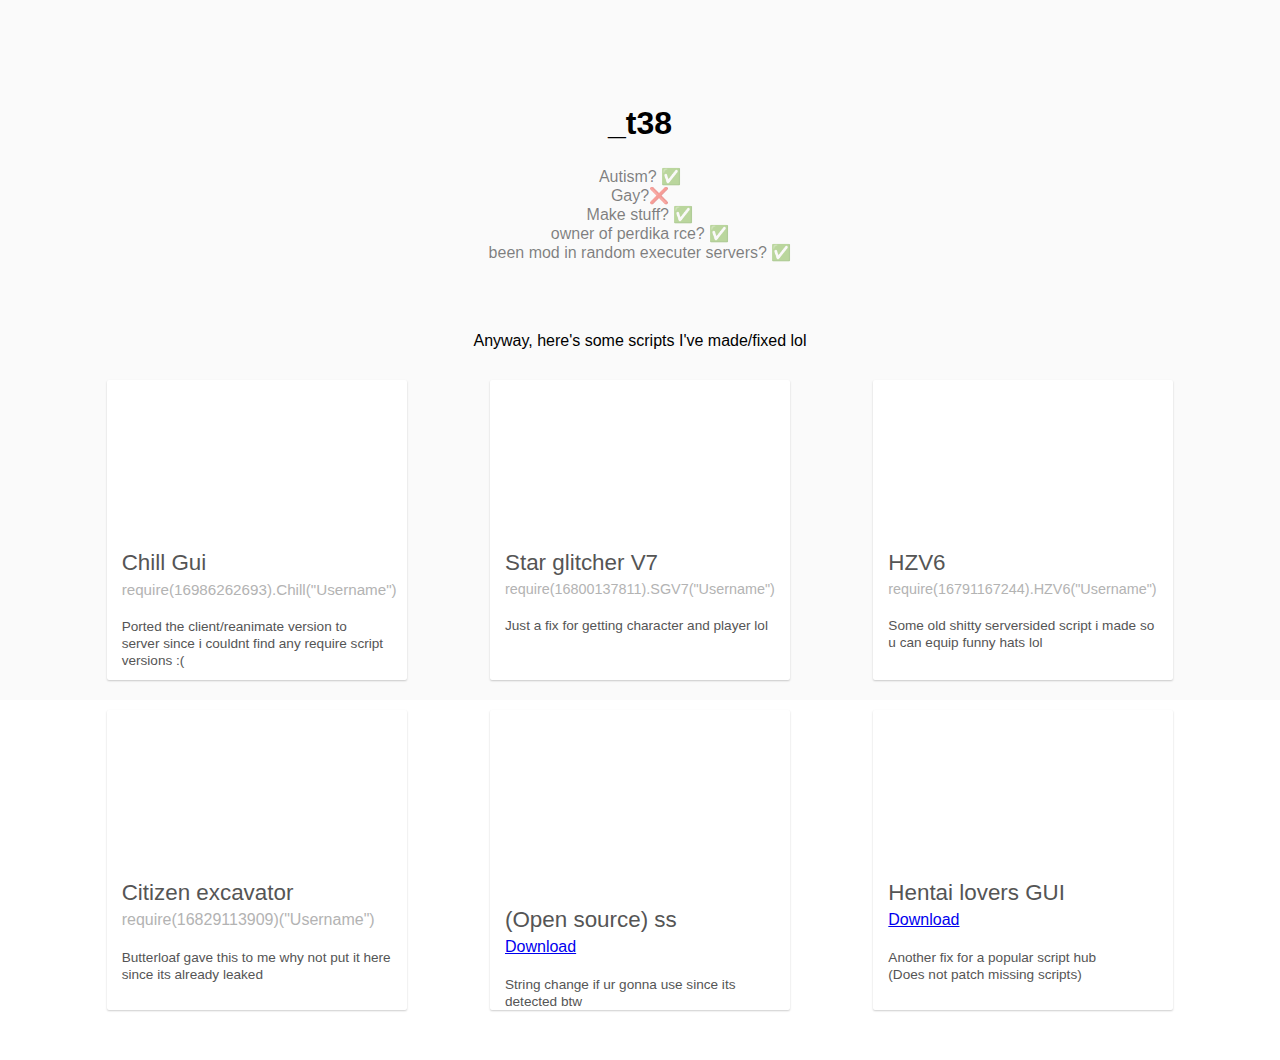
<file: Index.html>
<!DOCTYPE html>
<html lang="en">
<head>
    <meta charset="UTF-8">
    <meta name="viewport" content="width=device-width, initial-scale=1.0">
    <title>TSITE</title>
    <link rel="stylesheet" href="style.css">
    <body>
        <header id="i6oi">
        </header>
        <section class="flex-sect" id="iegct">
          <div class="container-width" id="i4na9">
            <div class="flex-title" id="i76st">_t38
            </div>
            <div class="flex-desc" id="ibkfj">Autism? ✅
              <br/>Gay?❌
              <br/>Make stuff? ✅
              <br/>owner of perdika rce? ✅
              <br/>been mod in random executer servers? ✅
            </div>
            <div id="ir3or">Anyway, here's some scripts I've made/fixed lol
            </div>
            <div class="cards" id="ixrt3">
              <div class="card" id="i9e5l">
                <div class="card-header" id="iwf1j">
                </div>
                <div class="card-body" id="izcf3">
                  <div class="card-title" id="inaz7">Chill Gui
                  </div>
                  <div class="card-sub-title" id="i8tqo">require(16986262693).Chill("Username")
                  </div>
                  <div class="card-desc" id="iaaap">Ported the client/reanimate version to server since i couldnt find any require script versions :(
                  </div>
                </div>
              </div>
              <div class="card">
                <div class="card-header ch2" id="inyj6">
                </div>
                <div class="card-body" id="i2yxy">
                  <div class="card-title" id="i2cfe">Star glitcher V7
                  </div>
                  <div class="card-sub-title" id="i8kvu">require(16800137811).SGV7("Username")
                  </div>
                  <div class="card-desc" id="id7zk">Just a fix for getting character and player lol
                  </div>
                </div>
              </div>
              <div class="card">
                <div class="card-header ch3" id="igehl">
                </div>
                <div class="card-body">
                  <div class="card-title" id="i97ff">HZV6
                  </div>
                  <div class="card-sub-title" id="iwpjm">require(16791167244).HZV6("Username")
                  </div>
                  <div class="card-desc" id="i41sh">Some old shitty serversided script i made so u can equip funny hats lol
                  </div>
                </div>
              </div>
              <div class="card">
                <div class="card-header ch4" id="i75to">
                </div>
                <div class="card-body">
                  <div class="card-title" id="itun6">Citizen excavator
                  </div>
                  <div class="card-sub-title" id="ik75h">require(16829113909)("Username")
                  </div>
                  <div class="card-desc" id="ihv1k">Butterloaf gave this to me why not put it here since its already leaked
                  </div>
                </div>
              </div>
              <div class="card">
                <div class="card-header ch5" id="i5hpf">
                </div>
                <div class="card-body" id="ie2j2">
                  <div class="card-title" id="i467q">(Open source) ss
                  </div>
                  <div id="hi" title="try" class="card-sub-title">
                    <a href="" id="ifmcp"></a>
                    <a href="https://cdn.discordapp.com/attachments/1219377278950314104/1220821440186814597/ss_working.rbxm?ex=662c0511&is=66199011&hm=d9e518389fba0e5497ba2c96643701a2f26087a14e2eafa07ac96cec0ff400ce&" id="iphlh">Download</a>
                    <a href="" id="isasu"></a>
                    <br/>
                    <a href="" id="i3dph"></a>
                  </div>
                  <div class="card-desc" id="i4723">String change if ur gonna use since its detected btw
                    <br/>
                  </div>
                </div>
              </div>
              <div class="card">
                <div class="card-header ch6" id="i205l">
                </div>
                <div class="card-body">
                  <div class="card-title" id="ipt85">Hentai lovers GUI
                  </div>
                  <div class="card-sub-title" id="ig3yg">
                    <a href="https://cdn.discordapp.com/attachments/1219407840075321496/1229881184121520229/updated.rbxm?ex=66314b1c&is=661ed61c&hm=25e60a882849dba34cbe95d7d6aae15550dbe0d0db387338a00d444bc7145bc9&" id="iiem5">Download</a>
                  </div>
                  <div class="card-desc" id="iqqh4">Another fix for a popular script hub
                    <br/>(Does not patch missing scripts)
                  </div>
                </div>
              </div>
            </div>
          </div>
        </section>
      </body>
</head>
</file>
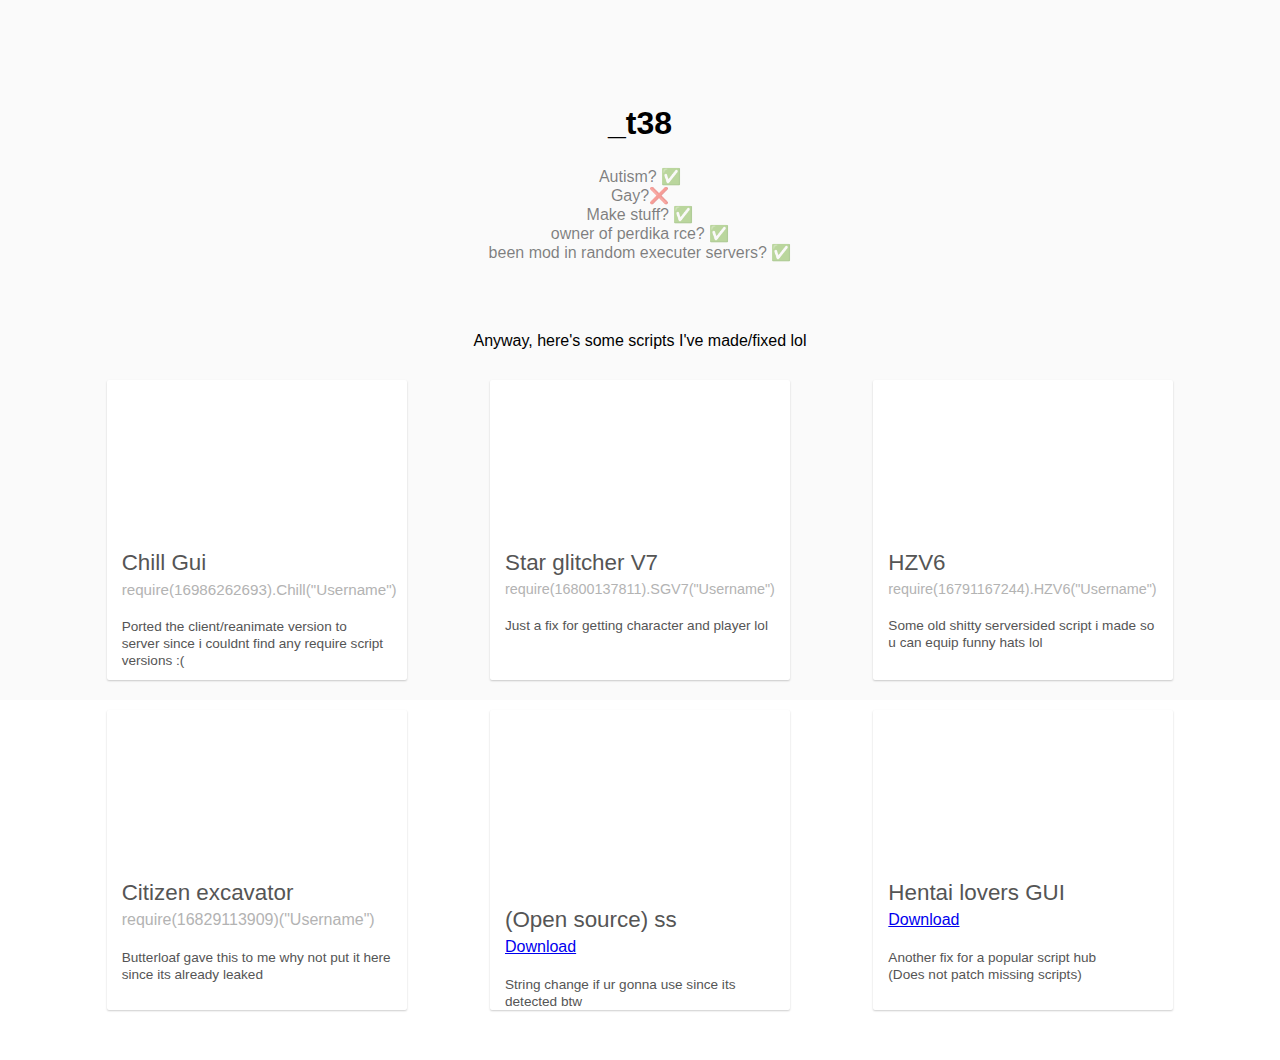
<file: index.html>
<!DOCTYPE html>
<html lang="en">
<head>
    <meta charset="UTF-8">
    <meta name="viewport" content="width=device-width, initial-scale=1.0">
    <title>TSITE</title>
    <link rel="stylesheet" href="style.css">
    <body>
        <header id="i6oi">
        </header>
        <section class="flex-sect" id="iegct">
          <div class="container-width" id="i4na9">
            <div class="flex-title" id="i76st">_t38
            </div>
            <div class="flex-desc" id="ibkfj">Autism? ✅
              <br/>Gay?❌
              <br/>Make stuff? ✅
              <br/>owner of perdika rce? ✅
              <br/>been mod in random executer servers? ✅
            </div>
            <div id="ir3or">Anyway, here's some scripts I've made/fixed lol
            </div>
            <div class="cards" id="ixrt3">
              <div class="card" id="i9e5l">
                <div class="card-header" id="iwf1j">
                </div>
                <div class="card-body" id="izcf3">
                  <div class="card-title" id="inaz7">Chill Gui
                  </div>
                  <div class="card-sub-title" id="i8tqo">require(16986262693).Chill("Username")
                  </div>
                  <div class="card-desc" id="iaaap">Ported the client/reanimate version to server since i couldnt find any require script versions :(
                  </div>
                </div>
              </div>
              <div class="card">
                <div class="card-header ch2" id="inyj6">
                </div>
                <div class="card-body" id="i2yxy">
                  <div class="card-title" id="i2cfe">Star glitcher V7
                  </div>
                  <div class="card-sub-title" id="i8kvu">require(16800137811).SGV7("Username")
                  </div>
                  <div class="card-desc" id="id7zk">Just a fix for getting character and player lol
                  </div>
                </div>
              </div>
              <div class="card">
                <div class="card-header ch3" id="igehl">
                </div>
                <div class="card-body">
                  <div class="card-title" id="i97ff">HZV6
                  </div>
                  <div class="card-sub-title" id="iwpjm">require(16791167244).HZV6("Username")
                  </div>
                  <div class="card-desc" id="i41sh">Some old shitty serversided script i made so u can equip funny hats lol
                  </div>
                </div>
              </div>
              <div class="card">
                <div class="card-header ch4" id="i75to">
                </div>
                <div class="card-body">
                  <div class="card-title" id="itun6">Citizen excavator
                  </div>
                  <div class="card-sub-title" id="ik75h">require(16829113909)("Username")
                  </div>
                  <div class="card-desc" id="ihv1k">Butterloaf gave this to me why not put it here since its already leaked
                  </div>
                </div>
              </div>
              <div class="card">
                <div class="card-header ch5" id="i5hpf">
                </div>
                <div class="card-body" id="ie2j2">
                  <div class="card-title" id="i467q">(Open source) ss
                  </div>
                  <div id="hi" title="try" class="card-sub-title">
                    <a href="" id="ifmcp"></a>
                    <a href="https://cdn.discordapp.com/attachments/1219377278950314104/1220821440186814597/ss_working.rbxm?ex=662c0511&is=66199011&hm=d9e518389fba0e5497ba2c96643701a2f26087a14e2eafa07ac96cec0ff400ce&" id="iphlh">Download</a>
                    <a href="" id="isasu"></a>
                    <br/>
                    <a href="" id="i3dph"></a>
                  </div>
                  <div class="card-desc" id="i4723">String change if ur gonna use since its detected btw
                    <br/>
                  </div>
                </div>
              </div>
              <div class="card">
                <div class="card-header ch6" id="i205l">
                </div>
                <div class="card-body">
                  <div class="card-title" id="ipt85">Hentai lovers GUI
                  </div>
                  <div class="card-sub-title" id="ig3yg">
                    <a href="https://cdn.discordapp.com/attachments/1219407840075321496/1229881184121520229/updated.rbxm?ex=66314b1c&is=661ed61c&hm=25e60a882849dba34cbe95d7d6aae15550dbe0d0db387338a00d444bc7145bc9&" id="iiem5">Download</a>
                  </div>
                  <div class="card-desc" id="iqqh4">Another fix for a popular script hub
                    <br/>(Does not patch missing scripts)
                  </div>
                </div>
              </div>
            </div>
          </div>
        </section>
      </body>
</head>
</file>
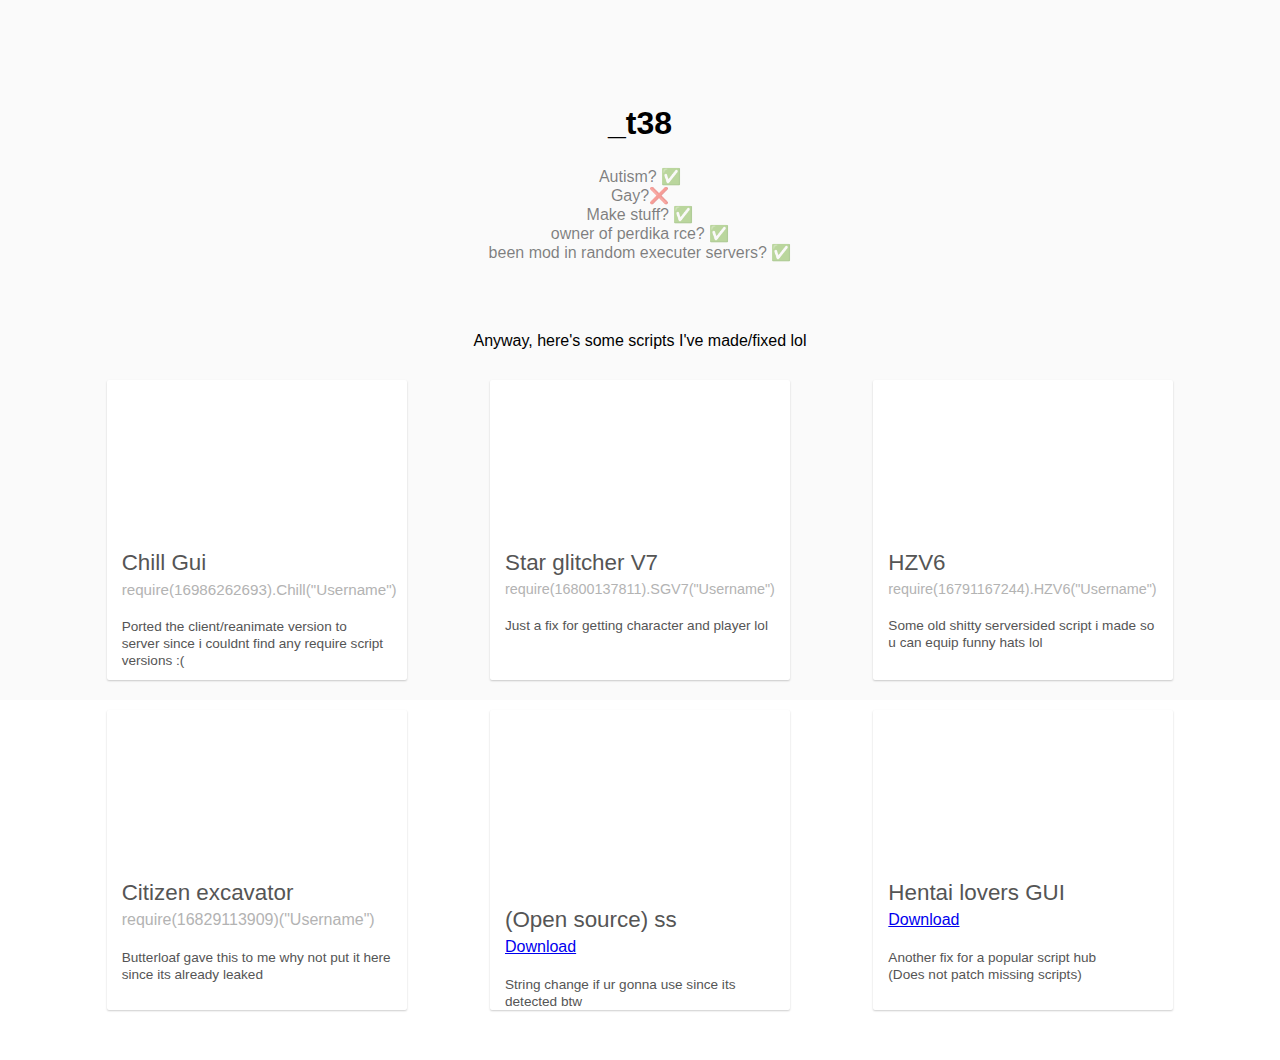
<file: Main page/Index.html>
<!DOCTYPE html>
<html lang="en">
<head>
    <meta charset="UTF-8">
    <meta name="viewport" content="width=device-width, initial-scale=1.0">
    <title>TSITE</title>
    <link rel="stylesheet" href="../Main page/style.css">
    <body>
        <header id="i6oi">
        </header>
        <section class="flex-sect" id="iegct">
          <div class="container-width" id="i4na9">
            <div class="flex-title" id="i76st">_t38
            </div>
            <div class="flex-desc" id="ibkfj">Autism? ✅
              <br/>Gay?❌
              <br/>Make stuff? ✅
              <br/>owner of perdika rce? ✅
              <br/>been mod in random executer servers? ✅
            </div>
            <div id="ir3or">Anyway, here's some scripts I've made/fixed lol
            </div>
            <div class="cards" id="ixrt3">
              <div class="card" id="i9e5l">
                <div class="card-header" id="iwf1j">
                </div>
                <div class="card-body" id="izcf3">
                  <div class="card-title" id="inaz7">Chill Gui
                  </div>
                  <div class="card-sub-title" id="i8tqo">require(16986262693).Chill("Username")
                  </div>
                  <div class="card-desc" id="iaaap">Ported the client/reanimate version to server since i couldnt find any require script versions :(
                  </div>
                </div>
              </div>
              <div class="card">
                <div class="card-header ch2" id="inyj6">
                </div>
                <div class="card-body" id="i2yxy">
                  <div class="card-title" id="i2cfe">Star glitcher V7
                  </div>
                  <div class="card-sub-title" id="i8kvu">require(16800137811).SGV7("Username")
                  </div>
                  <div class="card-desc" id="id7zk">Just a fix for getting character and player lol
                  </div>
                </div>
              </div>
              <div class="card">
                <div class="card-header ch3" id="igehl">
                </div>
                <div class="card-body">
                  <div class="card-title" id="i97ff">HZV6
                  </div>
                  <div class="card-sub-title" id="iwpjm">require(16791167244).HZV6("Username")
                  </div>
                  <div class="card-desc" id="i41sh">Some old shitty serversided script i made so u can equip funny hats lol
                  </div>
                </div>
              </div>
              <div class="card">
                <div class="card-header ch4" id="i75to">
                </div>
                <div class="card-body">
                  <div class="card-title" id="itun6">Citizen excavator
                  </div>
                  <div class="card-sub-title" id="ik75h">require(16829113909)("Username")
                  </div>
                  <div class="card-desc" id="ihv1k">Butterloaf gave this to me why not put it here since its already leaked
                  </div>
                </div>
              </div>
              <div class="card">
                <div class="card-header ch5" id="i5hpf">
                </div>
                <div class="card-body" id="ie2j2">
                  <div class="card-title" id="i467q">(Open source) ss
                  </div>
                  <div id="hi" title="try" class="card-sub-title">
                    <a href="" id="ifmcp"></a>
                    <a href="https://cdn.discordapp.com/attachments/1219377278950314104/1220821440186814597/ss_working.rbxm?ex=662c0511&is=66199011&hm=d9e518389fba0e5497ba2c96643701a2f26087a14e2eafa07ac96cec0ff400ce&" id="iphlh">Download</a>
                    <a href="" id="isasu"></a>
                    <br/>
                    <a href="" id="i3dph"></a>
                  </div>
                  <div class="card-desc" id="i4723">String change if ur gonna use since its detected btw
                    <br/>
                  </div>
                </div>
              </div>
              <div class="card">
                <div class="card-header ch6" id="i205l">
                </div>
                <div class="card-body">
                  <div class="card-title" id="ipt85">Hentai lovers GUI
                  </div>
                  <div class="card-sub-title" id="ig3yg">
                    <a href="https://cdn.discordapp.com/attachments/1219407840075321496/1229881184121520229/updated.rbxm?ex=66314b1c&is=661ed61c&hm=25e60a882849dba34cbe95d7d6aae15550dbe0d0db387338a00d444bc7145bc9&" id="iiem5">Download</a>
                  </div>
                  <div class="card-desc" id="iqqh4">Another fix for a popular script hub
                    <br/>(Does not patch missing scripts)
                  </div>
                </div>
              </div>
            </div>
          </div>
        </section>
      </body>
</head>
</file>
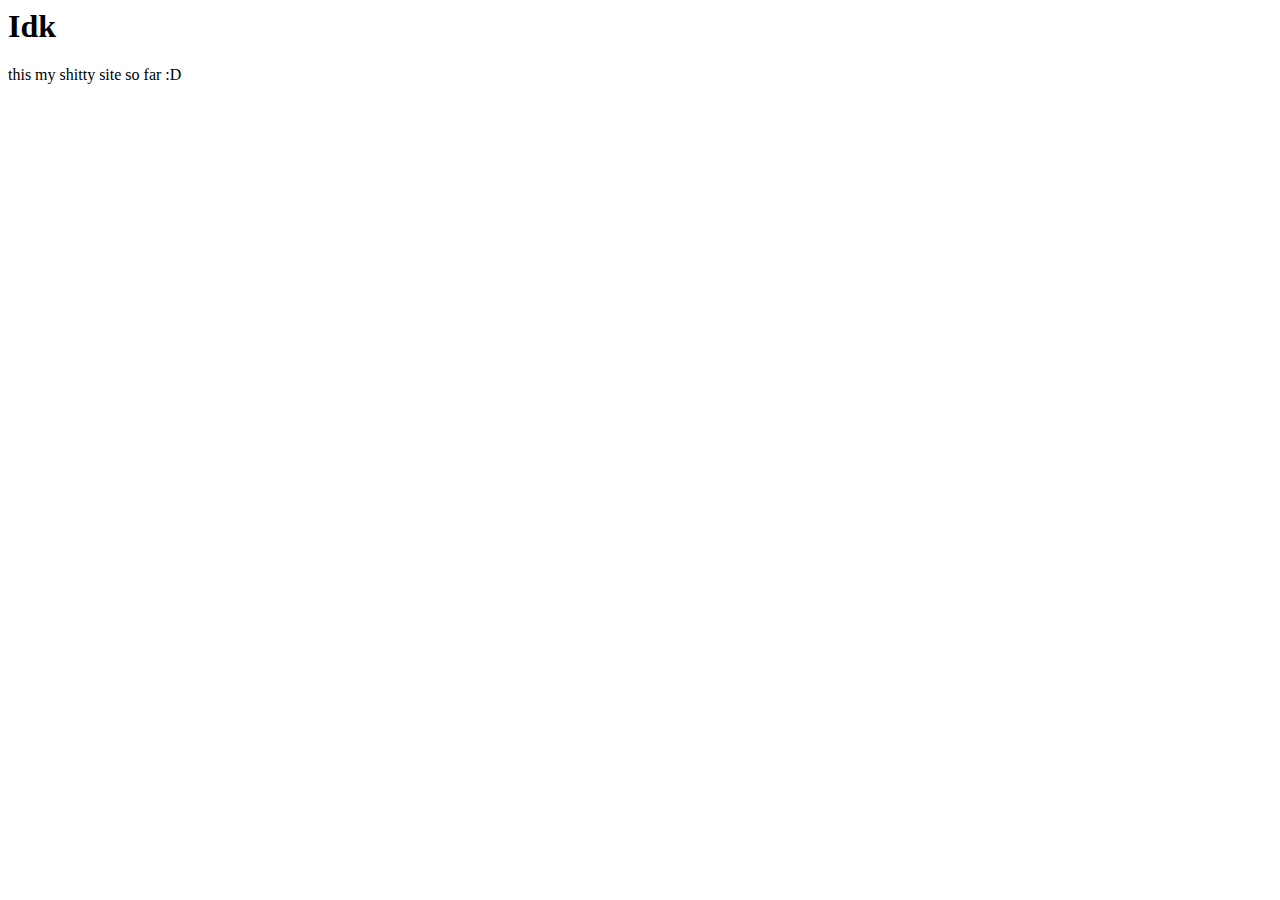
<file: site.html>
<html lang="en">
<head>
    <meta charset="UTF-8">
    <meta http-equiv="X-UA-Compatible" content="IE=edge">
    <meta name="viewport" content="width=device-width, initial-scale=1.0">
    <title>Document</title>
</head>
<body>
    <h1>Idk</h1>
    <p>this my shitty site so far :D</p>
</body>
</html>
</file>
<file: style.css>
* {
    box-sizing: border-box;
  }
  body {
    margin: 0;
  }
  .container-width{
    width:90%;
    max-width:1150px;
    margin:0 auto;
  }
  .flex-sect{
    background-color:#fafafa;
    padding:100px 0;
    font-family:Helvetica, serif;
  }
  .flex-title{
    margin-bottom:15px;
    font-size:2em;
    text-align:center;
    font-weight:700;
    color:rgb(0, 0, 0)000;
    padding:5px;
  }
  .flex-desc{
    margin-bottom:55px;
    font-size:1em;
    color:rgba(0, 0, 0, 0.5);
    text-align:center;
    padding:5px;
  }
  .cards{
    padding:20px 0;
    display:flex;
    justify-content:space-around;
    flex-flow:wrap;
  }
  .card{
    background-color:white;
    height:300px;
    width:300px;
    margin-bottom:30px;
    box-shadow:0 1px 2px 0 rgba(0, 0, 0, 0.2);
    border-radius:2px;
    transition:all 0.5s ease;
    font-weight:100;
    overflow:hidden;
  }
  .card:hover{
    margin-top:-5px;
    box-shadow:0 20px 30px 0 rgba(0, 0, 0, 0.2);
  }
  .card-header{
    height:155px;
    background-image:url("https://via.placeholder.com/350x250/78c5d6/fff");
    background-size:cover;
    background-position:center center;
  }
  .card-header.ch2{
    background-image:url("https://via.placeholder.com/350x250/459ba8/fff");
  }
  .card-header.ch3{
    background-image:url("https://via.placeholder.com/350x250/79c267/fff");
  }
  .card-header.ch4{
    background-image:url("https://via.placeholder.com/350x250/c5d647/fff");
  }
  .card-header.ch5{
    background-image:url("https://via.placeholder.com/350x250/f28c33/fff");
  }
  .card-header.ch6{
    background-image:url("https://via.placeholder.com/350x250/e868a2/fff");
  }
  .card-body{
    padding:15px 15px 5px 15px;
    color:#555;
  }
  .card-title{
    font-size:1.4em;
    margin-bottom:5px;
  }
  .card-sub-title{
    color:#b3b3b3;
    font-size:1em;
    margin-bottom:20px;
  }
  .card-desc{
    font-size:0.85rem;
    line-height:17px;
  }
  #i6oi{
    font-family:Brush Script MT, sans-serif;
  }
  #iegct{
    height:700px;
    min-height:100px;
  }
  #ibkfj{
    float:none;
    color:rgba(0, 0, 0, 0.5);
    opacity:1;
    border:0px solid #000000;
  }
  #ir3or{
    padding:10px;
    float:none;
    text-align:center;
  }
  #iwf1j{
    background-repeat:repeat, ;
    background-position:left top, center center;
    background-attachment:scroll, ;
    background-size:auto, cover;
    background-image:none, url('https://cdn.discordapp.com/attachments/1224779955729076234/1224780311150198804/image.png?ex=6631318d&is=661ebc8d&hm=9080f6caf516eaf955483118bc02e09a061c5012cf4486ebd337e3ae0dc562ea&');
  }
  #izcf3{
    padding:15px 20px 5px 15px;
  }
  #i8tqo{
    float:left;
    text-align:justify;
    text-decoration:none;
    font-size:0.95em;
  }
  #i8kvu{
    font-size:0.9em;
  }
  #inyj6{
    background-image:url('https://cdn.discordapp.com/attachments/1219721604100132887/1219721731053322240/image.png?ex=66313f62&is=661eca62&hm=be2c5015d39c1e7c33cd311a94f47d78dead02afb0f685cc7dadd71d35303d86&');
  }
  #iwpjm{
    font-size:0.9em;
  }
  #igehl{
    background-image:url('https://cdn.discordapp.com/attachments/1219376073012412486/1219376844776935464/image.png?ex=662ffe2e&is=661d892e&hm=36150c7b70ac55f384e8919f690ff70a8b1f59905ce9f2f6c290343987357965&');
  }
  #i75to{
    background-image:url('https://cdn.discordapp.com/attachments/1219387732929810632/1229877161939308666/image.png?ex=6631475d&is=661ed25d&hm=acd9c0848d19952bd667e5c83bc473e86f28eba3aaf6869f5d48098bb469fdbb&');
  }
  #i5hpf{
    background-image:url('https://cdn.discordapp.com/attachments/1219377278950314104/1229877948455190538/image.png?ex=66314818&is=661ed318&hm=6f66fe94014111ea206f85e95b054fa507acec4f54711d9f226631ff574edc39&');
    perspective:17px;
    height:182px;
    width:300px;
    padding:9px 5px 5px 0px;
    top:-7px;
    float:none;
    display:flex;
  }
  #ie2j2{
    padding:15px 15px 5px 15px;
    width:300px;
    height:300px;
  }
  #i205l{
    background-image:url('https://cdn.discordapp.com/attachments/1219407840075321496/1219407923265142855/image.png?ex=66301b20&is=661da620&hm=f0f4f57409e0ba8d0d197d5d281900570ad43a4b42de3764ddebb1ad5df8e8a3&');
  }
</file>
<file: Main page/style.css>
* {
    box-sizing: border-box;
  }
  body {
    margin: 0;
  }
  .container-width{
    width:90%;
    max-width:1150px;
    margin:0 auto;
  }
  .flex-sect{
    background-color:#fafafa;
    padding:100px 0;
    font-family:Helvetica, serif;
  }
  .flex-title{
    margin-bottom:15px;
    font-size:2em;
    text-align:center;
    font-weight:700;
    color:rgb(0, 0, 0)000;
    padding:5px;
  }
  .flex-desc{
    margin-bottom:55px;
    font-size:1em;
    color:rgba(0, 0, 0, 0.5);
    text-align:center;
    padding:5px;
  }
  .cards{
    padding:20px 0;
    display:flex;
    justify-content:space-around;
    flex-flow:wrap;
  }
  .card{
    background-color:white;
    height:300px;
    width:300px;
    margin-bottom:30px;
    box-shadow:0 1px 2px 0 rgba(0, 0, 0, 0.2);
    border-radius:2px;
    transition:all 0.5s ease;
    font-weight:100;
    overflow:hidden;
  }
  .card:hover{
    margin-top:-5px;
    box-shadow:0 20px 30px 0 rgba(0, 0, 0, 0.2);
  }
  .card-header{
    height:155px;
    background-image:url("https://via.placeholder.com/350x250/78c5d6/fff");
    background-size:cover;
    background-position:center center;
  }
  .card-header.ch2{
    background-image:url("https://via.placeholder.com/350x250/459ba8/fff");
  }
  .card-header.ch3{
    background-image:url("https://via.placeholder.com/350x250/79c267/fff");
  }
  .card-header.ch4{
    background-image:url("https://via.placeholder.com/350x250/c5d647/fff");
  }
  .card-header.ch5{
    background-image:url("https://via.placeholder.com/350x250/f28c33/fff");
  }
  .card-header.ch6{
    background-image:url("https://via.placeholder.com/350x250/e868a2/fff");
  }
  .card-body{
    padding:15px 15px 5px 15px;
    color:#555;
  }
  .card-title{
    font-size:1.4em;
    margin-bottom:5px;
  }
  .card-sub-title{
    color:#b3b3b3;
    font-size:1em;
    margin-bottom:20px;
  }
  .card-desc{
    font-size:0.85rem;
    line-height:17px;
  }
  #i6oi{
    font-family:Brush Script MT, sans-serif;
  }
  #iegct{
    height:700px;
    min-height:100px;
  }
  #ibkfj{
    float:none;
    color:rgba(0, 0, 0, 0.5);
    opacity:1;
    border:0px solid #000000;
  }
  #ir3or{
    padding:10px;
    float:none;
    text-align:center;
  }
  #iwf1j{
    background-repeat:repeat, ;
    background-position:left top, center center;
    background-attachment:scroll, ;
    background-size:auto, cover;
    background-image:none, url('https://cdn.discordapp.com/attachments/1224779955729076234/1224780311150198804/image.png?ex=6631318d&is=661ebc8d&hm=9080f6caf516eaf955483118bc02e09a061c5012cf4486ebd337e3ae0dc562ea&');
  }
  #izcf3{
    padding:15px 20px 5px 15px;
  }
  #i8tqo{
    float:left;
    text-align:justify;
    text-decoration:none;
    font-size:0.95em;
  }
  #i8kvu{
    font-size:0.9em;
  }
  #inyj6{
    background-image:url('https://cdn.discordapp.com/attachments/1219721604100132887/1219721731053322240/image.png?ex=66313f62&is=661eca62&hm=be2c5015d39c1e7c33cd311a94f47d78dead02afb0f685cc7dadd71d35303d86&');
  }
  #iwpjm{
    font-size:0.9em;
  }
  #igehl{
    background-image:url('https://cdn.discordapp.com/attachments/1219376073012412486/1219376844776935464/image.png?ex=662ffe2e&is=661d892e&hm=36150c7b70ac55f384e8919f690ff70a8b1f59905ce9f2f6c290343987357965&');
  }
  #i75to{
    background-image:url('https://cdn.discordapp.com/attachments/1219387732929810632/1229877161939308666/image.png?ex=6631475d&is=661ed25d&hm=acd9c0848d19952bd667e5c83bc473e86f28eba3aaf6869f5d48098bb469fdbb&');
  }
  #i5hpf{
    background-image:url('https://cdn.discordapp.com/attachments/1219377278950314104/1229877948455190538/image.png?ex=66314818&is=661ed318&hm=6f66fe94014111ea206f85e95b054fa507acec4f54711d9f226631ff574edc39&');
    perspective:17px;
    height:182px;
    width:300px;
    padding:9px 5px 5px 0px;
    top:-7px;
    float:none;
    display:flex;
  }
  #ie2j2{
    padding:15px 15px 5px 15px;
    width:300px;
    height:300px;
  }
  #i205l{
    background-image:url('https://cdn.discordapp.com/attachments/1219407840075321496/1219407923265142855/image.png?ex=66301b20&is=661da620&hm=f0f4f57409e0ba8d0d197d5d281900570ad43a4b42de3764ddebb1ad5df8e8a3&');
  }
</file>
